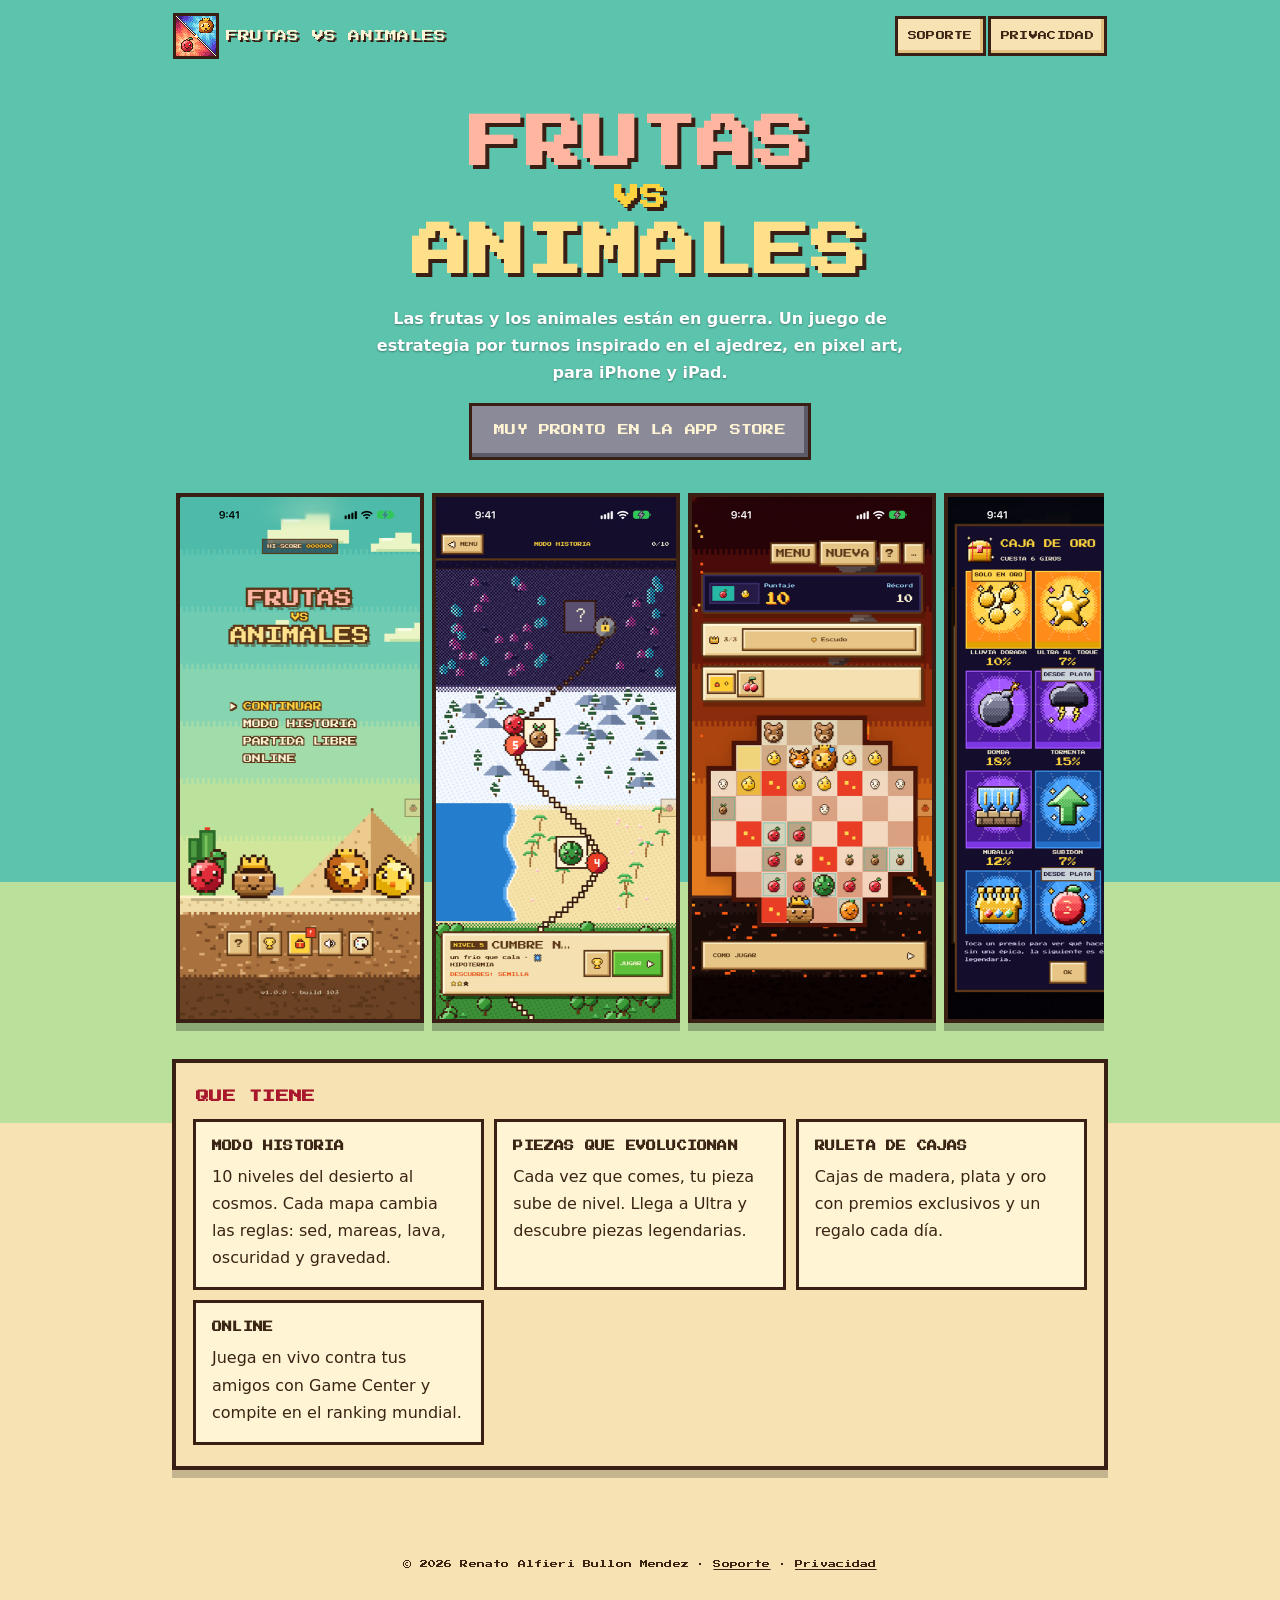
<file: index.html>
<!doctype html>
<html lang="es">
<head>
<meta charset="utf-8"><meta name="viewport" content="width=device-width,initial-scale=1">
<title>Frutas vs Animales</title>
<meta name="description" content="Juego de estrategia por turnos inspirado en el ajedrez, en pixel art. Para iPhone y iPad.">
<link rel="icon" href="img/icono.png"><link rel="stylesheet" href="estilo.css">
</head>
<body>
<header><a class="logo px" href="./"><img src="img/icono.png" alt="">FRUTAS VS ANIMALES</a>
  <nav class="px"><a href="soporte.html">SOPORTE</a><a href="privacidad.html">PRIVACIDAD</a></nav></header>
<main>
  <section class="hero">
    <h1 class="px">FRUTAS<span class="vs">VS</span><span class="an">ANIMALES</span></h1>
    <p>Las frutas y los animales están en guerra. Un juego de estrategia por turnos inspirado en el ajedrez, en pixel art, para iPhone y iPad.</p>
    <a class="btn off px">MUY PRONTO EN LA APP STORE</a>
  </section>
  <div class="shots">
    <img src="img/captura-1.png" alt="Pantalla de inicio"><img src="img/captura-2.png" alt="Mapa del modo historia">
    <img src="img/captura-4.png" alt="Partida en el volcán"><img src="img/captura-5.png" alt="Caja de oro de la ruleta">
  </div>
  <section class="card">
    <h2 class="px">QUE TIENE</h2>
    <div class="grid">
      <div><b class="px">MODO HISTORIA</b>10 niveles del desierto al cosmos. Cada mapa cambia las reglas: sed, mareas, lava, oscuridad y gravedad.</div>
      <div><b class="px">PIEZAS QUE EVOLUCIONAN</b>Cada vez que comes, tu pieza sube de nivel. Llega a Ultra y descubre piezas legendarias.</div>
      <div><b class="px">RULETA DE CAJAS</b>Cajas de madera, plata y oro con premios exclusivos y un regalo cada día.</div>
      <div><b class="px">ONLINE</b>Juega en vivo contra tus amigos con Game Center y compite en el ranking mundial.</div>
    </div>
  </section>
</main>
<footer class="px">© 2026 Renato Alfieri Bullon Mendez · <a href="soporte.html">Soporte</a> · <a href="privacidad.html">Privacidad</a></footer>
</body>
</html>
</file>
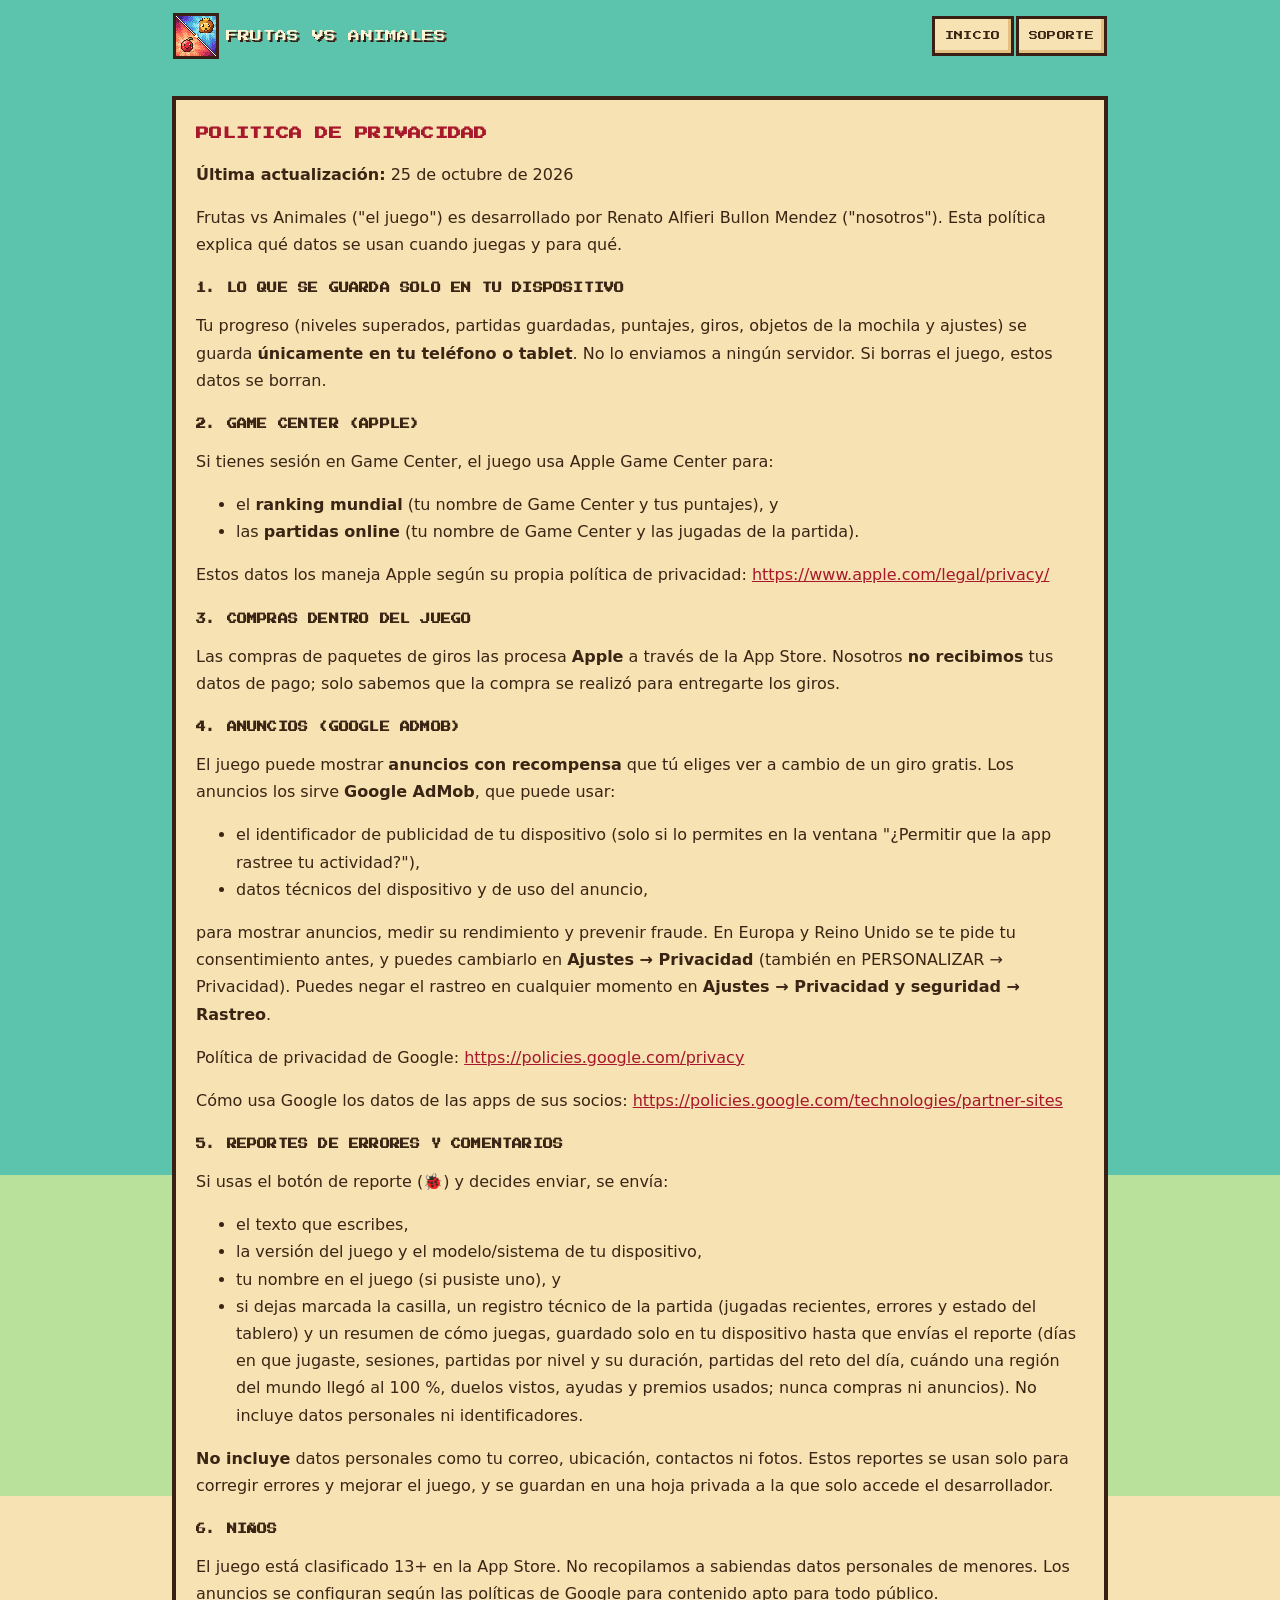
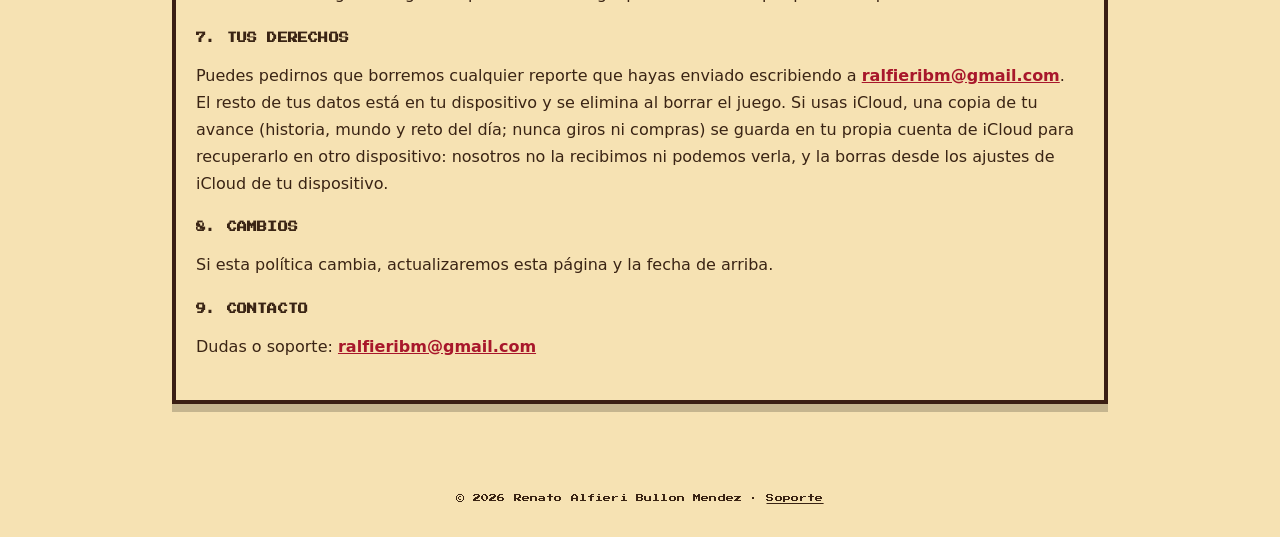
<file: privacidad.html>
<!doctype html>
<html lang="es">
<head>
<meta charset="utf-8"><meta name="viewport" content="width=device-width,initial-scale=1">
<title>Política de privacidad · Frutas vs Animales</title>
<link rel="icon" href="img/icono.png"><link rel="stylesheet" href="estilo.css">
</head>
<body>
<header><a class="logo px" href="./"><img src="img/icono.png" alt="">FRUTAS VS ANIMALES</a>
  <nav class="px"><a href="./">INICIO</a><a href="soporte.html">SOPORTE</a></nav></header>
<main>
  <section class="card">
    <h2 class="px">POLITICA DE PRIVACIDAD</h2>
    <p><b>Última actualización:</b> 25 de octubre de 2026</p>
    <p>Frutas vs Animales (&quot;el juego&quot;) es desarrollado por Renato Alfieri Bullon Mendez (&quot;nosotros&quot;). Esta política explica qué datos se usan cuando juegas y para qué.</p>
    <h3 class="px">1. LO QUE SE GUARDA SOLO EN TU DISPOSITIVO</h3>
    <p>Tu progreso (niveles superados, partidas guardadas, puntajes, giros, objetos de la mochila y ajustes) se guarda <b>únicamente en tu teléfono o tablet</b>. No lo enviamos a ningún servidor. Si borras el juego, estos datos se borran.</p>
    <h3 class="px">2. GAME CENTER (APPLE)</h3>
    <p>Si tienes sesión en Game Center, el juego usa Apple Game Center para:</p>
    <ul>
    <li>el <b>ranking mundial</b> (tu nombre de Game Center y tus puntajes), y</li>
    <li>las <b>partidas online</b> (tu nombre de Game Center y las jugadas de la partida).</li>
    </ul>
    <p>Estos datos los maneja Apple según su propia política de privacidad: <a href="https://www.apple.com/legal/privacy/">https://www.apple.com/legal/privacy/</a></p>
    <h3 class="px">3. COMPRAS DENTRO DEL JUEGO</h3>
    <p>Las compras de paquetes de giros las procesa <b>Apple</b> a través de la App Store. Nosotros <b>no recibimos</b> tus datos de pago; solo sabemos que la compra se realizó para entregarte los giros.</p>
    <h3 class="px">4. ANUNCIOS (GOOGLE ADMOB)</h3>
    <p>El juego puede mostrar <b>anuncios con recompensa</b> que tú eliges ver a cambio de un giro gratis. Los anuncios los sirve <b>Google AdMob</b>, que puede usar:</p>
    <ul>
    <li>el identificador de publicidad de tu dispositivo (solo si lo permites en la ventana &quot;¿Permitir que la app rastree tu actividad?&quot;),</li>
    <li>datos técnicos del dispositivo y de uso del anuncio,</li>
    </ul>
    <p>para mostrar anuncios, medir su rendimiento y prevenir fraude. En Europa y Reino Unido se te pide tu consentimiento antes, y puedes cambiarlo en <b>Ajustes → Privacidad</b> (también en PERSONALIZAR → Privacidad). Puedes negar el rastreo en cualquier momento en <b>Ajustes → Privacidad y seguridad → Rastreo</b>.</p>
    <p>Política de privacidad de Google: <a href="https://policies.google.com/privacy">https://policies.google.com/privacy</a></p>
    <p>Cómo usa Google los datos de las apps de sus socios: <a href="https://policies.google.com/technologies/partner-sites">https://policies.google.com/technologies/partner-sites</a></p>
    <h3 class="px">5. REPORTES DE ERRORES Y COMENTARIOS</h3>
    <p>Si usas el botón de reporte (🐞) y decides enviar, se envía:</p>
    <ul>
    <li>el texto que escribes,</li>
    <li>la versión del juego y el modelo/sistema de tu dispositivo,</li>
    <li>tu nombre en el juego (si pusiste uno), y</li>
    <li>si dejas marcada la casilla, un registro técnico de la partida (jugadas recientes, errores y estado del tablero) y un resumen de cómo juegas, guardado solo en tu dispositivo hasta que envías el reporte (días en que jugaste, sesiones, partidas por nivel y su duración, partidas del reto del día, cuándo una región del mundo llegó al 100 %, duelos vistos, ayudas y premios usados; nunca compras ni anuncios). No incluye datos personales ni identificadores.</li>
    </ul>
    <p><b>No incluye</b> datos personales como tu correo, ubicación, contactos ni fotos. Estos reportes se usan solo para corregir errores y mejorar el juego, y se guardan en una hoja privada a la que solo accede el desarrollador.</p>
    <h3 class="px">6. NIÑOS</h3>
    <p>El juego está clasificado 13+ en la App Store. No recopilamos a sabiendas datos personales de menores. Los anuncios se configuran según las políticas de Google para contenido apto para todo público.</p>
    <h3 class="px">7. TUS DERECHOS</h3>
    <p>Puedes pedirnos que borremos cualquier reporte que hayas enviado escribiendo a <b><a href="mailto:ralfieribm@gmail.com">ralfieribm@gmail.com</a></b>. El resto de tus datos está en tu dispositivo y se elimina al borrar el juego. Si usas iCloud, una copia de tu avance (historia, mundo y reto del día; nunca giros ni compras) se guarda en tu propia cuenta de iCloud para recuperarlo en otro dispositivo: nosotros no la recibimos ni podemos verla, y la borras desde los ajustes de iCloud de tu dispositivo.</p>
    <h3 class="px">8. CAMBIOS</h3>
    <p>Si esta política cambia, actualizaremos esta página y la fecha de arriba.</p>
    <h3 class="px">9. CONTACTO</h3>
    <p>Dudas o soporte: <b><a href="mailto:ralfieribm@gmail.com">ralfieribm@gmail.com</a></b></p>
  </section>
</main>
<footer class="px">© 2026 Renato Alfieri Bullon Mendez · <a href="soporte.html">Soporte</a></footer>
</body>
</html>
</file>
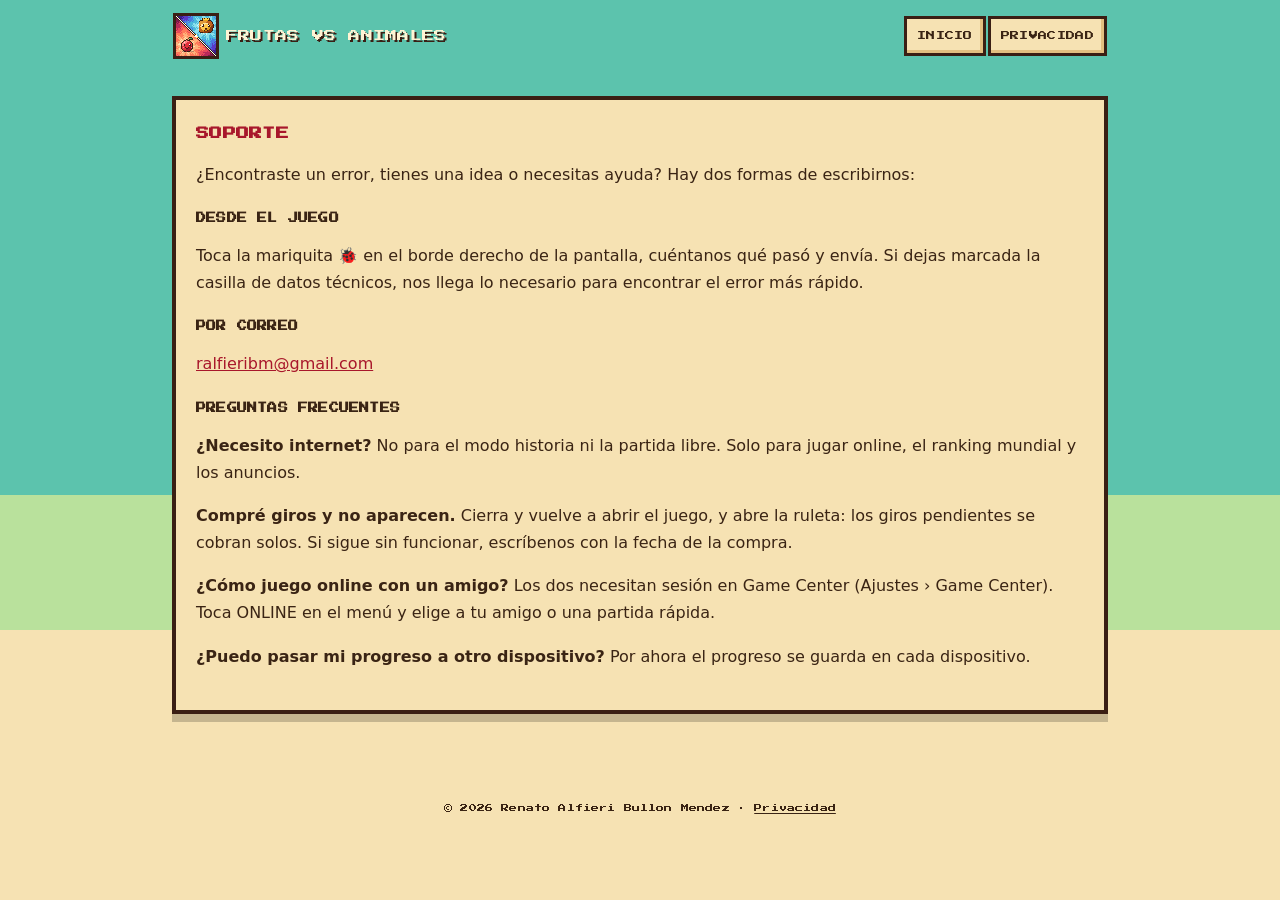
<file: soporte.html>
<!doctype html>
<html lang="es">
<head>
<meta charset="utf-8"><meta name="viewport" content="width=device-width,initial-scale=1">
<title>Soporte · Frutas vs Animales</title>
<link rel="icon" href="img/icono.png"><link rel="stylesheet" href="estilo.css">
</head>
<body>
<header><a class="logo px" href="./"><img src="img/icono.png" alt="">FRUTAS VS ANIMALES</a>
  <nav class="px"><a href="./">INICIO</a><a href="privacidad.html">PRIVACIDAD</a></nav></header>
<main>
  <section class="card">
    <h2 class="px">SOPORTE</h2>
    <p>¿Encontraste un error, tienes una idea o necesitas ayuda? Hay dos formas de escribirnos:</p>
    <h3 class="px">DESDE EL JUEGO</h3>
    <p>Toca la mariquita 🐞 en el borde derecho de la pantalla, cuéntanos qué pasó y envía. Si dejas marcada la casilla de datos técnicos, nos llega lo necesario para encontrar el error más rápido.</p>
    <h3 class="px">POR CORREO</h3>
    <p><a href="mailto:ralfieribm@gmail.com?subject=Frutas%20vs%20Animales%20%C2%B7%20soporte">ralfieribm@gmail.com</a></p>
    <h3 class="px">PREGUNTAS FRECUENTES</h3>
    <p><b>¿Necesito internet?</b> No para el modo historia ni la partida libre. Solo para jugar online, el ranking mundial y los anuncios.</p>
    <p><b>Compré giros y no aparecen.</b> Cierra y vuelve a abrir el juego, y abre la ruleta: los giros pendientes se cobran solos. Si sigue sin funcionar, escríbenos con la fecha de la compra.</p>
    <p><b>¿Cómo juego online con un amigo?</b> Los dos necesitan sesión en Game Center (Ajustes › Game Center). Toca ONLINE en el menú y elige a tu amigo o una partida rápida.</p>
    <p><b>¿Puedo pasar mi progreso a otro dispositivo?</b> Por ahora el progreso se guarda en cada dispositivo.</p>
  </section>
</main>
<footer class="px">© 2026 Renato Alfieri Bullon Mendez · <a href="privacidad.html">Privacidad</a></footer>
</body>
</html>
</file>
<file: estilo.css>
@font-face{font-family:PS2P;src:url(PressStart2P-Regular.ttf);font-display:swap}
:root{--cielo:#5cc3ad;--arena:#f6e2b3;--arena2:#e3bf80;--cafe:#3a1f14;--oro:#ffd23f;--rojo:#e8402a;--verde:#5fbf3a;--tinta:#3a2414;--noche:#1b1530}
*{box-sizing:border-box}
html{background:var(--cielo)}
body{margin:0;color:var(--tinta);font:16px/1.7 system-ui,-apple-system,"Segoe UI",sans-serif;
  background:linear-gradient(var(--cielo) 0 55%,#b9e19c 55% 70%,var(--arena) 70%);min-height:100vh}
a{color:#a8172b}
.px{font-family:PS2P,monospace;letter-spacing:.02em}
header{display:flex;align-items:center;justify-content:space-between;gap:12px;max-width:960px;margin:0 auto;padding:16px}
header a.logo{display:flex;align-items:center;gap:10px;text-decoration:none;color:#fff4d4;font-size:12px;text-shadow:2px 2px 0 var(--cafe)}
header img{width:40px;height:40px;image-rendering:pixelated;box-shadow:0 0 0 3px var(--cafe)}
nav{display:flex;gap:8px;flex-wrap:wrap}
nav a{font-size:9px;text-decoration:none;color:var(--tinta);background:var(--arena);padding:9px 10px;box-shadow:0 0 0 3px var(--cafe),inset -3px -3px 0 var(--arena2)}
main{max-width:960px;margin:0 auto;padding:8px 16px 48px}
.hero{text-align:center;padding:32px 0 24px}
.hero h1{margin:0;font-size:clamp(28px,7vw,56px);line-height:1.15;color:#ffb5a0;text-shadow:4px 4px 0 var(--cafe)}
.hero h1 .vs{display:block;font-size:.45em;color:var(--oro);margin:.3em 0}
.hero h1 .an{color:#ffe08a}
.hero p{max-width:560px;margin:20px auto;color:#fff;font-weight:600;text-shadow:0 1px 2px rgb(0 0 0 / .35)}
.btn{display:inline-block;font-size:11px;text-decoration:none;color:#fff4d4;background:var(--verde);padding:16px 22px;box-shadow:0 0 0 3px var(--cafe),inset -4px -4px 0 #3a8a20,inset 4px 4px 0 #8fe05a}
.btn.off{background:#8a8a99;box-shadow:0 0 0 3px var(--cafe),inset -4px -4px 0 #5a5a68}
.shots{display:flex;gap:16px;overflow-x:auto;scroll-snap-type:x mandatory;padding:16px 4px 24px;scrollbar-width:none}
.shots img{flex:none;width:min(62vw,240px);height:auto;scroll-snap-align:center;box-shadow:0 0 0 4px var(--cafe),0 8px 0 4px rgb(0 0 0 / .25)}
.card{background:var(--arena);padding:24px 20px;margin:20px 0;box-shadow:0 0 0 4px var(--cafe),0 8px 0 4px rgb(0 0 0 / .2)}
.card h2{font-size:13px;margin:0 0 14px;color:#a8172b;line-height:1.6}
.card h3{font-size:10px;margin:22px 0 8px;line-height:1.6}
.grid{display:grid;grid-template-columns:repeat(auto-fit,minmax(220px,1fr));gap:16px}
.grid div{background:#fff4d4;padding:16px;box-shadow:0 0 0 3px var(--cafe)}
.grid b{display:block;font-size:10px;margin-bottom:8px;color:var(--tinta)}
footer{text-align:center;font-size:8px;color:var(--tinta);padding:24px 16px 32px}
footer a{color:var(--tinta)}
@media (max-width:520px){header{flex-direction:column}nav a{font-size:8px}}
</file>
